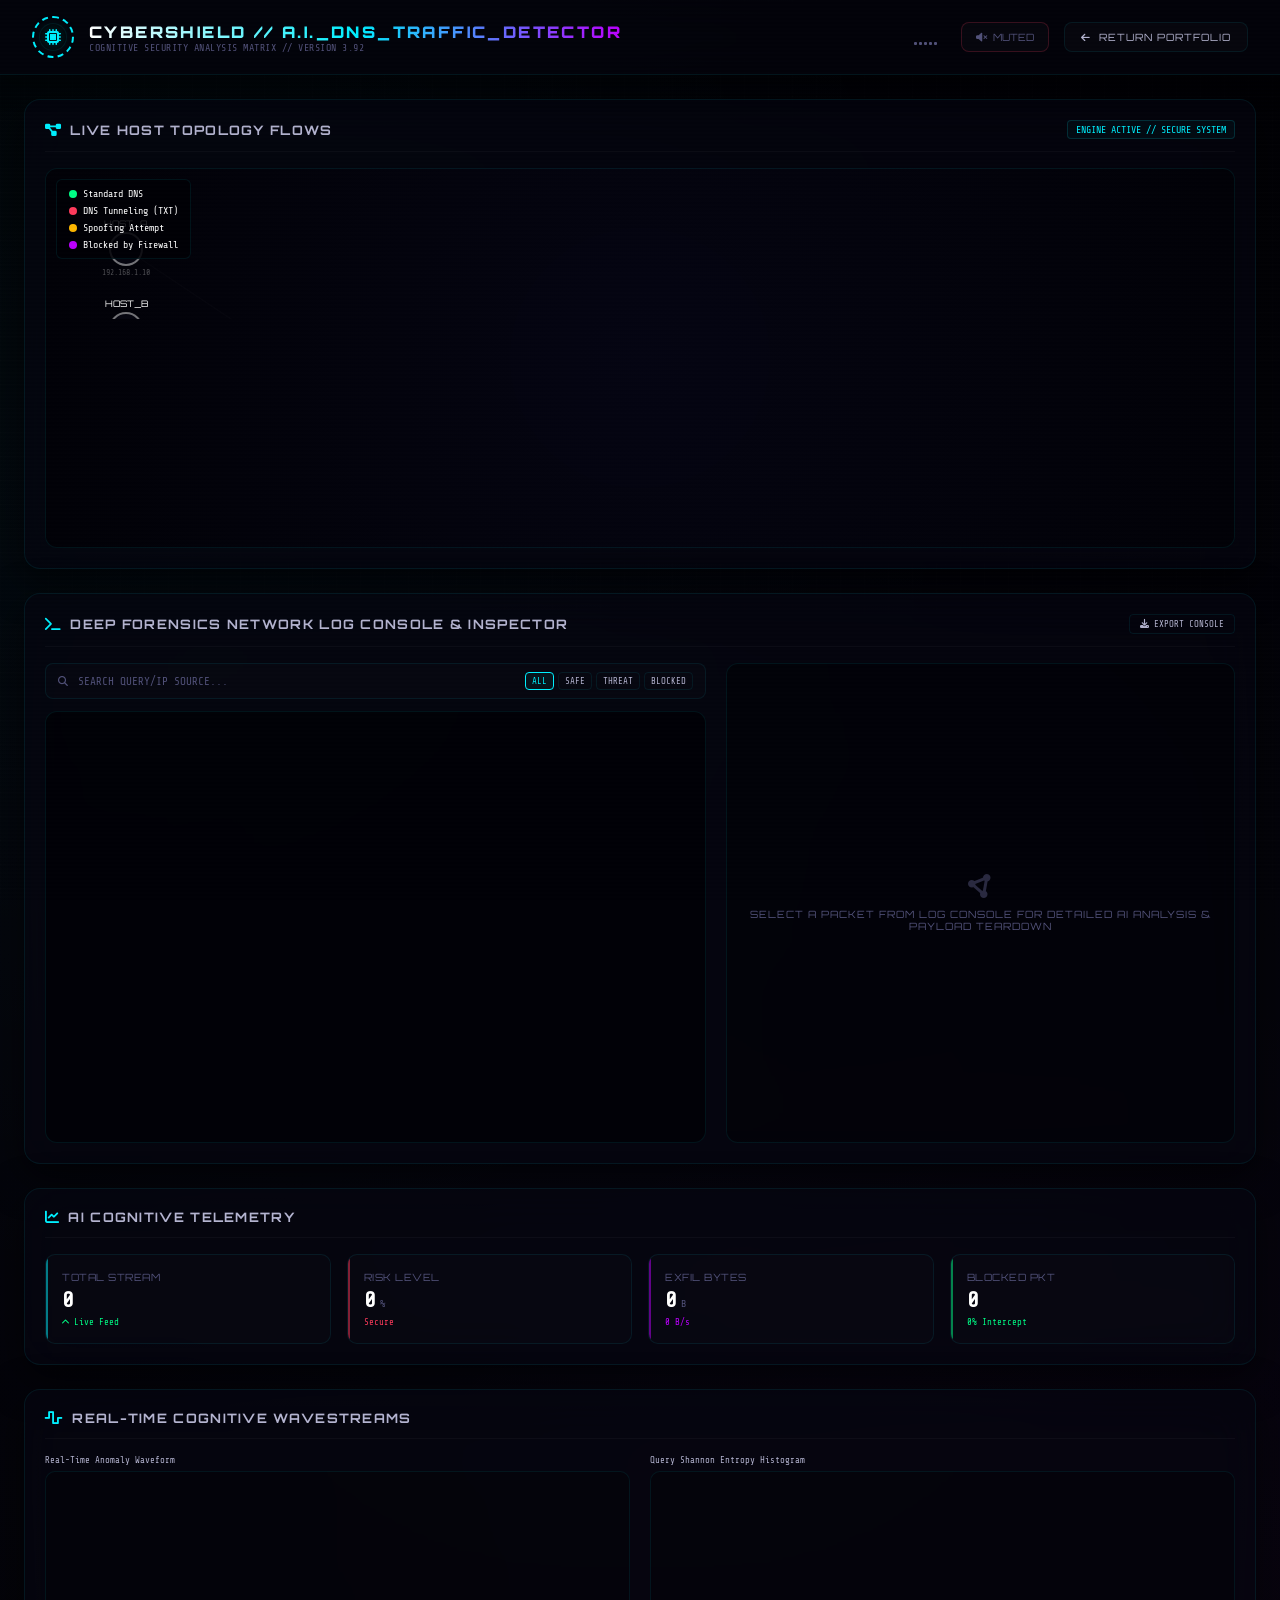
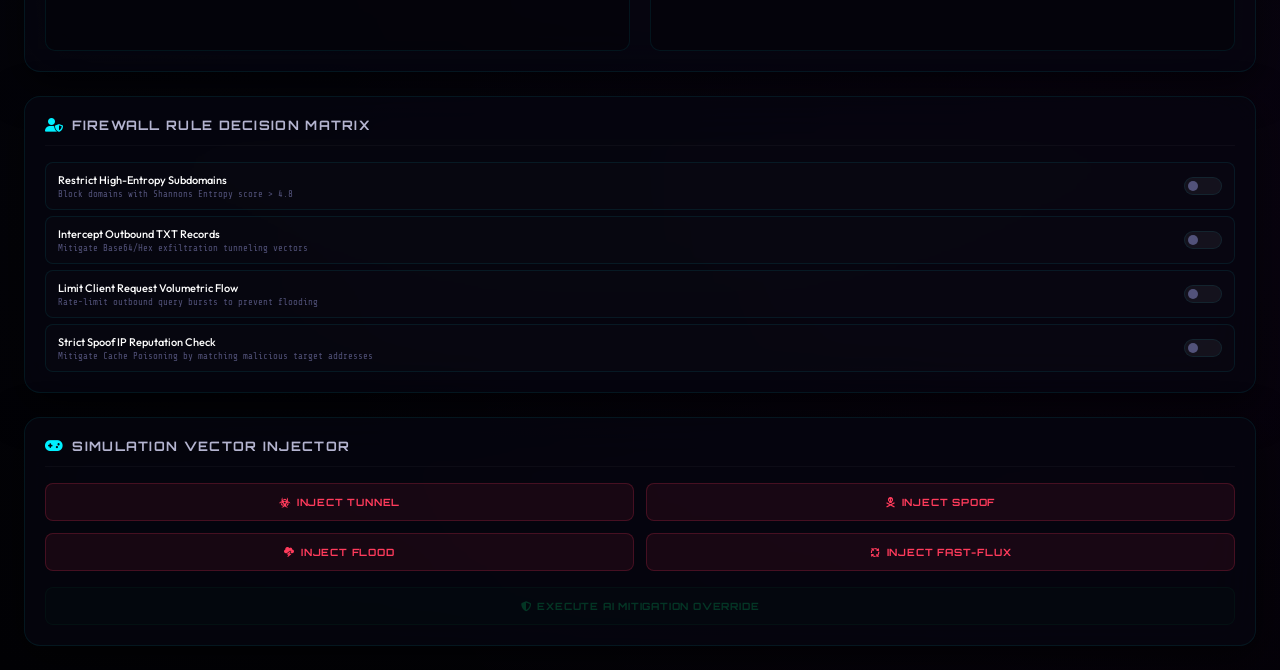
<file: trrr.html>
<!DOCTYPE html>
<html lang="en">
<head>
    <meta charset="UTF-8">
    <meta name="viewport" content="width=device-width, initial-scale=1.0">
    <title>AI DNS Traffic Anomaly Detector | Cybershield Console</title>
    
    <!-- Fonts & Icons -->
    <link rel="preconnect" href="https://fonts.googleapis.com">
    <link rel="preconnect" href="https://fonts.gstatic.com" crossorigin>
    <link href="https://fonts.googleapis.com/css2?family=Orbitron:wght@400;500;700;900&family=Outfit:wght@200;400;500;600;700&family=Share+Tech+Mono&display=swap" rel="stylesheet">
    <link rel="stylesheet" href="https://cdnjs.cloudflare.com/ajax/libs/font-awesome/6.4.0/css/all.min.css">
    
    <style>
        :root {
            --bg-void: #020206;
            --bg-panel: rgba(6, 6, 16, 0.7);
            --border-glass: rgba(0, 240, 255, 0.08);
            --border-glass-hover: rgba(0, 240, 255, 0.25);
            
            --accent-cyan: #00f0ff;
            --accent-cyan-dim: rgba(0, 240, 255, 0.15);
            --accent-purple: #bd00ff;
            --accent-purple-dim: rgba(189, 0, 255, 0.15);
            --accent-red: #ff3b5c;
            --accent-red-dim: rgba(255, 59, 92, 0.15);
            --accent-green: #00ff87;
            --accent-green-dim: rgba(0, 255, 135, 0.15);
            --accent-yellow: #ffb800;
            --accent-yellow-dim: rgba(255, 184, 0, 0.15);
            
            --text-primary: #ffffff;
            --text-secondary: #b4b4d0;
            --text-muted: #52527a;
            
            --glow-cyan: 0 0 15px rgba(0, 240, 255, 0.35);
            --glow-red: 0 0 20px rgba(255, 59, 92, 0.45);
            --glow-purple: 0 0 15px rgba(189, 0, 255, 0.35);
        }

        *, *::before, *::after {
            box-sizing: border-box;
            margin: 0;
            padding: 0;
        }

        body {
            background-color: var(--bg-void);
            color: var(--text-primary);
            font-family: 'Outfit', sans-serif;
            min-height: 100vh;
            overflow-x: hidden;
            background-image: 
                radial-gradient(circle at 10% 20%, rgba(0, 240, 255, 0.03) 0%, transparent 40%),
                radial-gradient(circle at 90% 80%, rgba(189, 0, 255, 0.03) 0%, transparent 40%),
                radial-gradient(circle at 50% 50%, rgba(6, 6, 16, 1) 0%, #020205 100%);
            position: relative;
        }

        /* Scanlines Overlay */
        .scanlines {
            position: fixed;
            top: 0;
            left: 0;
            width: 100vw;
            height: 100vh;
            background: linear-gradient(rgba(18, 16, 16, 0) 50%, rgba(0, 0, 0, 0.25) 50%);
            background-size: 100% 4px;
            z-index: 9999;
            pointer-events: none;
            opacity: 0.08;
        }

        /* Ambient Hex Grid Background (CSS Grid/Linear Gradient combo) */
        .hex-grid-overlay {
            position: fixed;
            top: 0;
            left: 0;
            width: 100%;
            height: 100%;
            background-size: 24px 24px;
            background-image: 
                linear-gradient(to right, rgba(255, 255, 255, 0.007) 1px, transparent 1px),
                linear-gradient(to bottom, rgba(255, 255, 255, 0.007) 1px, transparent 1px);
            pointer-events: none;
            z-index: 1;
        }

        header {
            border-bottom: 1px solid var(--border-glass);
            background: rgba(4, 4, 12, 0.75);
            padding: 1rem 2rem;
            display: flex;
            justify-content: space-between;
            align-items: center;
            backdrop-filter: blur(20px);
            -webkit-backdrop-filter: blur(20px);
            position: sticky;
            top: 0;
            z-index: 100;
            box-shadow: 0 4px 30px rgba(0, 0, 0, 0.4);
        }

        .brand-container {
            display: flex;
            align-items: center;
            gap: 15px;
        }

        .brand-logo-wrapper {
            position: relative;
            width: 42px;
            height: 42px;
            display: flex;
            align-items: center;
            justify-content: center;
        }

        .brand-logo-ring {
            position: absolute;
            width: 100%;
            height: 100%;
            border: 2px dashed var(--accent-cyan);
            border-radius: 50%;
            animation: spinRing 20s linear infinite;
        }

        .brand-logo-inner {
            width: 28px;
            height: 28px;
            background: var(--bg-void);
            border: 1px solid var(--border-glass);
            border-radius: 50%;
            display: flex;
            align-items: center;
            justify-content: center;
            color: var(--accent-cyan);
            text-shadow: var(--glow-cyan);
        }

        .brand {
            display: flex;
            flex-direction: column;
        }

        .brand-title {
            font-family: 'Orbitron', sans-serif;
            font-weight: 900;
            letter-spacing: 0.15em;
            font-size: 16px;
            background: linear-gradient(90deg, #ffffff 0%, var(--accent-cyan) 50%, var(--accent-purple) 100%);
            -webkit-background-clip: text;
            -webkit-text-fill-color: transparent;
            display: flex;
            align-items: center;
            gap: 8px;
        }

        .brand-subtitle {
            font-size: 10px;
            color: var(--text-muted);
            font-family: 'Share Tech Mono', monospace;
            letter-spacing: 0.05em;
        }

        .header-controls {
            display: flex;
            align-items: center;
            gap: 15px;
        }

        .audio-viz-container {
            display: flex;
            align-items: flex-end;
            gap: 2px;
            height: 16px;
            width: 32px;
        }

        .audio-bar {
            width: 3px;
            height: 3px;
            background: var(--text-muted);
            border-radius: 1px;
            transition: background 0.3s, height 0.15s ease-out;
        }

        .audio-bar.active {
            background: var(--accent-cyan);
            box-shadow: var(--glow-cyan);
        }

        .audio-toggle-btn {
            background: rgba(255, 255, 255, 0.02);
            border: 1px solid var(--border-glass);
            color: var(--text-secondary);
            font-family: 'Orbitron', sans-serif;
            font-size: 10px;
            padding: 8px 14px;
            border-radius: 8px;
            cursor: pointer;
            display: flex;
            align-items: center;
            gap: 6px;
            transition: all 0.3s;
        }

        .audio-toggle-btn:hover {
            color: var(--accent-cyan);
            border-color: var(--border-glass-hover);
            background: rgba(0, 240, 255, 0.03);
            box-shadow: 0 0 10px rgba(0, 240, 255, 0.1);
        }

        .audio-toggle-btn.muted {
            border-color: rgba(255, 59, 92, 0.2);
            color: var(--text-muted);
        }

        .audio-toggle-btn.muted:hover {
            color: var(--accent-red);
            border-color: rgba(255, 59, 92, 0.4);
            background: rgba(255, 59, 92, 0.03);
        }

        .back-btn {
            color: var(--text-secondary);
            text-decoration: none;
            font-family: 'Orbitron', sans-serif;
            font-size: 10px;
            letter-spacing: 0.1em;
            border: 1px solid var(--border-glass);
            padding: 8px 16px;
            border-radius: 8px;
            background: rgba(255, 255, 255, 0.02);
            transition: all 0.3s;
            display: flex;
            align-items: center;
            gap: 8px;
        }

        .back-btn:hover {
            color: var(--accent-cyan);
            border-color: var(--accent-cyan);
            box-shadow: 0 0 15px rgba(0, 240, 255, 0.25);
            background: rgba(0, 240, 255, 0.05);
            transform: translateY(-1px);
        }

        /* Layout Grid */
        main {
            max-width: 1700px;
            margin: 1.5rem auto;
            padding: 0 1.5rem;
            display: grid;
            grid-template-columns: 2fr 1fr;
            gap: 1.5rem;
            position: relative;
            z-index: 2;
        }

        @media (max-width: 1300px) {
            main {
                grid-template-columns: 1fr;
            }
        }

        /* Glass Panel Styling */
        .glass-card {
            background: var(--bg-panel);
            border: 1px solid var(--border-glass);
            border-radius: 16px;
            backdrop-filter: blur(25px);
            -webkit-backdrop-filter: blur(25px);
            box-shadow: 0 12px 40px rgba(0, 0, 0, 0.6);
            padding: 1.25rem;
            position: relative;
            overflow: hidden;
            display: flex;
            flex-direction: column;
            gap: 1rem;
            transition: border-color 0.3s, box-shadow 0.3s;
        }

        .glass-card:hover {
            border-color: var(--border-glass-hover);
        }

        .card-header {
            display: flex;
            justify-content: space-between;
            align-items: center;
            border-bottom: 1px solid rgba(255, 255, 255, 0.03);
            padding-bottom: 0.75rem;
        }

        .card-title {
            font-family: 'Orbitron', sans-serif;
            font-size: 13px;
            font-weight: 700;
            letter-spacing: 0.1em;
            color: var(--text-secondary);
            display: flex;
            align-items: center;
            gap: 8px;
        }

        .card-title i {
            color: var(--accent-cyan);
            font-size: 14px;
        }

        .card-header-badge {
            font-family: 'Share Tech Mono', monospace;
            font-size: 10px;
            padding: 3px 8px;
            border-radius: 4px;
            background: rgba(255, 255, 255, 0.02);
            border: 1px solid var(--border-glass);
            color: var(--text-muted);
        }

        .card-header-badge.active {
            color: var(--accent-cyan);
            border-color: var(--accent-cyan-dim);
            background: rgba(0, 240, 255, 0.03);
            animation: textPulse 2s infinite alternate;
        }

        /* Anomaly Core Metric & Telemetry Board */
        .telemetry-grid {
            display: grid;
            grid-template-columns: repeat(4, 1fr);
            gap: 1rem;
        }

        @media (max-width: 640px) {
            .telemetry-grid {
                grid-template-columns: repeat(2, 1fr);
            }
        }

        .telemetry-metric {
            background: rgba(255, 255, 255, 0.01);
            border: 1px solid var(--border-glass);
            border-radius: 10px;
            padding: 1rem;
            display: flex;
            flex-direction: column;
            gap: 6px;
            position: relative;
            overflow: hidden;
        }

        .telemetry-metric::before {
            content: '';
            position: absolute;
            top: 0;
            left: 0;
            width: 2px;
            height: 100%;
            background: var(--accent-cyan);
            opacity: 0.5;
        }

        .metric-red::before { background: var(--accent-red); }
        .metric-purple::before { background: var(--accent-purple); }
        .metric-green::before { background: var(--accent-green); }

        .metric-label {
            font-size: 10px;
            font-family: 'Orbitron', sans-serif;
            letter-spacing: 0.05em;
            color: var(--text-muted);
        }

        .metric-value {
            font-size: 22px;
            font-weight: 700;
            font-family: 'Share Tech Mono', monospace;
            color: var(--text-primary);
            line-height: 1;
            display: flex;
            align-items: baseline;
            gap: 4px;
        }

        .metric-unit {
            font-size: 10px;
            color: var(--text-muted);
            font-weight: 400;
        }

        .metric-footer {
            font-size: 9px;
            font-family: 'Share Tech Mono', monospace;
            color: var(--text-secondary);
            display: flex;
            align-items: center;
            gap: 4px;
        }

        .metric-footer i {
            font-size: 8px;
        }

        /* Large Canvas Topology */
        .topology-canvas-container {
            width: 100%;
            height: 380px;
            background: radial-gradient(circle at 50% 50%, rgba(6, 6, 20, 0.9) 0%, rgba(2, 2, 8, 0.95) 100%);
            border: 1px solid var(--border-glass);
            border-radius: 12px;
            position: relative;
            overflow: hidden;
        }

        .topology-legend {
            position: absolute;
            top: 10px;
            left: 10px;
            background: rgba(2, 2, 6, 0.85);
            border: 1px solid var(--border-glass);
            border-radius: 6px;
            padding: 8px 12px;
            display: flex;
            flex-direction: column;
            gap: 6px;
            font-size: 10px;
            font-family: 'Share Tech Mono', monospace;
            z-index: 10;
        }

        .legend-item {
            display: flex;
            align-items: center;
            gap: 6px;
        }

        .legend-color {
            width: 8px;
            height: 8px;
            border-radius: 50%;
        }

        /* Forensic Diagnostic Console */
        .forensics-deck {
            display: grid;
            grid-template-columns: 1.3fr 1fr;
            gap: 1.25rem;
            min-height: 480px;
        }

        @media (max-width: 900px) {
            .forensics-deck {
                grid-template-columns: 1fr;
            }
        }

        .console-column {
            display: flex;
            flex-direction: column;
            gap: 0.75rem;
            height: 100%;
        }

        .console-controls {
            display: flex;
            justify-content: space-between;
            align-items: center;
            gap: 10px;
            background: rgba(255, 255, 255, 0.01);
            border: 1px solid var(--border-glass);
            padding: 8px 12px;
            border-radius: 8px;
        }

        .console-search-input {
            background: transparent;
            border: none;
            outline: none;
            color: var(--text-primary);
            font-family: 'Share Tech Mono', monospace;
            font-size: 11px;
            flex-grow: 1;
        }

        .console-search-input::placeholder {
            color: var(--text-muted);
        }

        .console-filter-btn {
            background: transparent;
            border: 1px solid var(--border-glass);
            color: var(--text-secondary);
            font-family: 'Share Tech Mono', monospace;
            font-size: 9px;
            padding: 3px 6px;
            border-radius: 4px;
            cursor: pointer;
            transition: all 0.2s;
        }

        .console-filter-btn.active {
            color: var(--accent-cyan);
            border-color: var(--accent-cyan);
            background: rgba(0, 240, 255, 0.05);
        }

        .console-stream {
            background: rgba(1, 1, 4, 0.6);
            border: 1px solid var(--border-glass);
            border-radius: 12px;
            flex-grow: 1;
            height: 380px;
            overflow-y: auto;
            padding: 0.75rem;
            font-family: 'Share Tech Mono', monospace;
            font-size: 11px;
            line-height: 1.5;
            color: var(--text-secondary);
            display: flex;
            flex-direction: column;
            gap: 5px;
            scrollbar-width: thin;
            scrollbar-color: var(--accent-cyan-dim) transparent;
        }

        .log-row {
            display: grid;
            grid-template-columns: 60px 85px 1fr 65px;
            gap: 8px;
            align-items: center;
            padding: 4px 6px;
            border-radius: 4px;
            cursor: pointer;
            border: 1px solid transparent;
            transition: all 0.2s;
        }

        .log-row:hover {
            background: rgba(255, 255, 255, 0.02);
            border-color: rgba(255, 255, 255, 0.03);
        }

        .log-row.selected {
            background: rgba(0, 240, 255, 0.04);
            border-color: rgba(0, 240, 255, 0.15);
        }

        .log-time {
            color: var(--text-muted);
        }

        .log-ip {
            color: var(--accent-cyan);
        }

        .log-query {
            color: var(--text-primary);
            white-space: nowrap;
            overflow: hidden;
            text-overflow: ellipsis;
        }

        .log-status {
            font-size: 9px;
            font-weight: 700;
            text-align: center;
            padding: 1px 4px;
            border-radius: 3px;
        }

        .status-safe {
            background: rgba(0, 255, 135, 0.08);
            color: var(--accent-green);
            border: 1px solid rgba(0, 255, 135, 0.15);
        }

        .status-tunnel {
            background: rgba(255, 59, 92, 0.08);
            color: var(--accent-red);
            border: 1px solid rgba(255, 59, 92, 0.15);
        }

        .status-spoof {
            background: rgba(255, 184, 0, 0.08);
            color: var(--accent-yellow);
            border: 1px solid rgba(255, 184, 0, 0.15);
        }

        .status-blocked {
            background: rgba(189, 0, 255, 0.08);
            color: var(--accent-purple);
            border: 1px solid rgba(189, 0, 255, 0.15);
        }

        /* Forensic Inspector Panel */
        .inspector-panel {
            background: rgba(1, 1, 4, 0.4);
            border: 1px solid var(--border-glass);
            border-radius: 12px;
            padding: 1rem;
            display: flex;
            flex-direction: column;
            gap: 0.75rem;
            height: 100%;
            overflow-y: auto;
            max-height: 480px;
        }

        .inspector-placeholder {
            margin: auto;
            text-align: center;
            color: var(--text-muted);
            font-family: 'Orbitron', sans-serif;
            font-size: 10px;
            letter-spacing: 0.1em;
            display: flex;
            flex-direction: column;
            gap: 10px;
        }

        .inspector-placeholder i {
            font-size: 24px;
            color: var(--text-muted);
            opacity: 0.5;
        }

        .inspector-section-header {
            font-family: 'Orbitron', sans-serif;
            font-size: 9px;
            color: var(--text-muted);
            letter-spacing: 0.08em;
            border-bottom: 1px solid rgba(255, 255, 255, 0.03);
            padding-bottom: 4px;
            margin-top: 4px;
        }

        .inspector-detail-row {
            display: flex;
            justify-content: space-between;
            font-family: 'Share Tech Mono', monospace;
            font-size: 11px;
            padding: 2px 0;
        }

        .inspector-label {
            color: var(--text-secondary);
        }

        .inspector-value {
            color: var(--text-primary);
        }

        .inspector-value.highlight {
            color: var(--accent-cyan);
            text-shadow: var(--glow-cyan);
        }

        .inspector-value.red {
            color: var(--accent-red);
            text-shadow: var(--glow-red);
        }

        .inspector-payload-box {
            background: rgba(0, 0, 0, 0.5);
            border: 1px solid rgba(255, 255, 255, 0.03);
            border-radius: 6px;
            padding: 8px;
            font-family: 'Share Tech Mono', monospace;
            font-size: 10px;
            color: var(--accent-cyan);
            word-break: break-all;
            max-height: 80px;
            overflow-y: auto;
        }

        /* Dual-Visualizer Deck */
        .chart-deck-grid {
            display: grid;
            grid-template-columns: 1fr 1fr;
            gap: 1.25rem;
        }

        @media (max-width: 768px) {
            .chart-deck-grid {
                grid-template-columns: 1fr;
            }
        }

        .chart-panel-container {
            width: 100%;
            height: 180px;
            position: relative;
            background: rgba(0, 0, 0, 0.25);
            border: 1px solid var(--border-glass);
            border-radius: 10px;
            overflow: hidden;
        }

        .chart-panel-container canvas {
            display: block;
            width: 100% !important;
            height: 100% !important;
        }

        /* Simulation Controls Deck */
        .controls-subgrid {
            display: grid;
            grid-template-columns: repeat(2, 1fr);
            gap: 0.75rem;
        }

        .btn {
            font-family: 'Orbitron', sans-serif;
            font-size: 10px;
            font-weight: 700;
            letter-spacing: 0.08em;
            padding: 12px;
            border-radius: 8px;
            cursor: pointer;
            border: 1px solid transparent;
            transition: all 0.3s;
            display: flex;
            align-items: center;
            justify-content: center;
            gap: 6px;
        }

        .btn-threat {
            background: rgba(255, 59, 92, 0.08);
            color: var(--accent-red);
            border-color: rgba(255, 59, 92, 0.2);
        }

        .btn-threat:hover:not(:disabled) {
            background: var(--accent-red);
            color: var(--bg-void);
            box-shadow: var(--glow-red);
            transform: translateY(-1px);
        }

        .btn-mitigate {
            background: rgba(0, 255, 135, 0.08);
            color: var(--accent-green);
            border-color: rgba(0, 255, 135, 0.2);
        }

        .btn-mitigate:hover:not(:disabled) {
            background: var(--accent-green);
            color: var(--bg-void);
            box-shadow: 0 0 20px rgba(0, 255, 135, 0.4);
            transform: translateY(-1px);
        }

        .btn:disabled {
            opacity: 0.2;
            cursor: not-allowed;
            transform: none !important;
            box-shadow: none !important;
        }

        /* Firewall Policy Matrix */
        .firewall-list {
            display: flex;
            flex-direction: column;
            gap: 6px;
        }

        .firewall-item {
            display: flex;
            align-items: center;
            justify-content: space-between;
            padding: 10px 12px;
            background: rgba(255, 255, 255, 0.01);
            border: 1px solid var(--border-glass);
            border-radius: 8px;
            transition: all 0.3s;
        }

        .firewall-item:hover {
            border-color: rgba(0, 240, 255, 0.15);
            background: rgba(0, 240, 255, 0.01);
        }

        .firewall-meta {
            display: flex;
            flex-direction: column;
            gap: 2px;
        }

        .firewall-label {
            font-size: 11px;
            font-weight: 500;
            color: var(--text-primary);
        }

        .firewall-desc {
            font-size: 9px;
            color: var(--text-muted);
            font-family: 'Share Tech Mono', monospace;
        }

        /* Cyberpunk Toggle Switch */
        .toggle-switch {
            position: relative;
            width: 38px;
            height: 18px;
        }

        .toggle-switch input {
            opacity: 0;
            width: 0;
            height: 0;
        }

        .toggle-slider {
            position: absolute;
            cursor: pointer;
            top: 0;
            left: 0;
            right: 0;
            bottom: 0;
            background-color: rgba(255, 255, 255, 0.05);
            border: 1px solid var(--border-glass);
            transition: .3s;
            border-radius: 9px;
        }

        .toggle-slider:before {
            position: absolute;
            content: "";
            height: 10px;
            width: 10px;
            left: 3px;
            bottom: 3px;
            background-color: var(--text-muted);
            transition: .3s;
            border-radius: 50%;
        }

        input:checked + .toggle-slider {
            background-color: rgba(0, 240, 255, 0.08);
            border-color: var(--accent-cyan);
            box-shadow: 0 0 10px rgba(0, 240, 255, 0.1);
        }

        input:checked + .toggle-slider:before {
            transform: translateX(20px);
            background-color: var(--accent-cyan);
            box-shadow: var(--glow-cyan);
        }

        /* Vulnerability Vector Log Panel (HUD alerts) */
        .alert-toast-container {
            position: fixed;
            bottom: 24px;
            right: 24px;
            z-index: 10000;
            display: flex;
            flex-direction: column;
            gap: 10px;
            max-width: 380px;
        }

        .alert-toast {
            background: rgba(2, 2, 8, 0.95);
            border: 1px solid var(--accent-red);
            box-shadow: var(--glow-red);
            border-radius: 8px;
            padding: 12px;
            display: flex;
            align-items: center;
            gap: 12px;
            animation: slideInUp 0.3s ease-out;
            position: relative;
            overflow: hidden;
        }

        .alert-toast::after {
            content: '';
            position: absolute;
            left: 0;
            top: 0;
            width: 3px;
            height: 100%;
            background: var(--accent-red);
        }

        .toast-icon {
            font-size: 20px;
            color: var(--accent-red);
            animation: blinker 1s linear infinite;
        }

        .toast-content {
            display: flex;
            flex-direction: column;
            gap: 2px;
        }

        .toast-title {
            font-family: 'Orbitron', sans-serif;
            font-size: 11px;
            font-weight: 700;
            color: #ffffff;
            letter-spacing: 0.05em;
        }

        .toast-desc {
            font-size: 9px;
            font-family: 'Share Tech Mono', monospace;
            color: var(--text-secondary);
        }

        /* Screen-wide breach vignettes */
        .alarm-hud {
            position: fixed;
            top: 0;
            left: 0;
            width: 100vw;
            height: 100vh;
            box-shadow: inset 0 0 100px rgba(255, 59, 92, 0);
            z-index: 9998;
            pointer-events: none;
            transition: box-shadow 0.6s ease-in-out;
        }

        .alarm-hud.triggered {
            box-shadow: inset 0 0 80px rgba(255, 59, 92, 0.4);
            animation: redVignettePulse 2s infinite ease-in-out;
        }

        /* Keyframes */
        @keyframes spinRing {
            0% { transform: rotate(0deg); }
            100% { transform: rotate(360deg); }
        }

        @keyframes textPulse {
            0% { opacity: 0.6; }
            100% { opacity: 1; }
        }

        @keyframes slideInUp {
            0% { transform: translateY(20px); opacity: 0; }
            100% { transform: translateY(0); opacity: 1; }
        }

        @keyframes blinker {
            50% { opacity: 0.2; }
        }

        @keyframes redVignettePulse {
            0%, 100% { box-shadow: inset 0 0 80px rgba(255, 59, 92, 0.3); }
            50% { box-shadow: inset 0 0 120px rgba(255, 59, 92, 0.65); }
        }

        /* Utility classes */
        .text-green { color: var(--accent-green); }
        .text-red { color: var(--accent-red); }
        .text-yellow { color: var(--accent-yellow); }
        .text-purple { color: var(--accent-purple); }
    </style>
</head>
<body>
    <div class="scanlines"></div>
    <div class="hex-grid-overlay"></div>
    
    <!-- Intrusive breach alarm flashing HUD -->
    <div class="alarm-hud" id="alarm-overlay"></div>

    <header>
        <div class="brand-container">
            <div class="brand-logo-wrapper">
                <div class="brand-logo-ring"></div>
                <div class="brand-logo-inner">
                    <i class="fa-solid fa-microchip"></i>
                </div>
            </div>
            <div class="brand">
                <div class="brand-title">CYBERSHIELD // A.I._DNS_TRAFFIC_DETECTOR</div>
                <div class="brand-subtitle">COGNITIVE SECURITY ANALYSIS MATRIX // VERSION 3.92</div>
            </div>
        </div>

        <div class="header-controls">
            <!-- Web Audio Visualizer Dynamic Bars -->
            <div class="audio-viz-container" id="audio-viz">
                <div class="audio-bar"></div>
                <div class="audio-bar"></div>
                <div class="audio-bar"></div>
                <div class="audio-bar"></div>
                <div class="audio-bar"></div>
            </div>
            
            <button class="audio-toggle-btn muted" id="audio-btn" onclick="toggleAudioEngine()">
                <i class="fa-solid fa-volume-xmark" id="audio-btn-icon"></i>
                <span id="audio-btn-text">MUTED</span>
            </button>
            <a href="index.html" class="back-btn"><i class="fa-solid fa-arrow-left"></i> RETURN PORTFOLIO</a>
        </div>
    </header>

    <main>
        <!-- Column 1: Live Interactive Canvas Topology & Forensic Console -->
        <div style="display: flex; flex-direction: column; gap: 1.5rem; height: 100%;">
            <!-- Visual Network Topology Canvas -->
            <section class="glass-card">
                <div class="card-header">
                    <div class="card-title">
                        <i class="fa-solid fa-diagram-project"></i>
                        <span>LIVE HOST TOPOLOGY FLOWS</span>
                    </div>
                    <div class="card-header-badge active" id="canvas-status">ENGINE ACTIVE // SECURE SYSTEM</div>
                </div>

                <div class="topology-canvas-container">
                    <div class="topology-legend">
                        <div class="legend-item">
                            <span class="legend-color" style="background: var(--accent-green);"></span>
                            <span>Standard DNS</span>
                        </div>
                        <div class="legend-item">
                            <span class="legend-color" style="background: var(--accent-red);"></span>
                            <span>DNS Tunneling (TXT)</span>
                        </div>
                        <div class="legend-item">
                            <span class="legend-color" style="background: var(--accent-yellow);"></span>
                            <span>Spoofing Attempt</span>
                        </div>
                        <div class="legend-item">
                            <span class="legend-color" style="background: var(--accent-purple);"></span>
                            <span>Blocked by Firewall</span>
                        </div>
                    </div>
                    <canvas id="topo-canvas"></canvas>
                </div>
            </section>

            <!-- Diagnostic Forensics Console & Inspector Dual Panel -->
            <section class="glass-card">
                <div class="card-header">
                    <div class="card-title">
                        <i class="fa-solid fa-terminal"></i>
                        <span>DEEP FORENSICS NETWORK LOG CONSOLE & INSPECTOR</span>
                    </div>
                    <button class="console-filter-btn" onclick="exportData()" style="padding: 4px 10px;">
                        <i class="fa-solid fa-download"></i> EXPORT CONSOLE
                    </button>
                </div>

                <div class="forensics-deck">
                    <!-- Left: Scrolling log panel -->
                    <div class="console-column">
                        <div class="console-controls">
                            <i class="fa-solid fa-magnifying-glass" style="color: var(--text-muted); font-size: 10px;"></i>
                            <input type="text" class="console-search-input" id="search-input" placeholder="SEARCH QUERY/IP SOURCE..." oninput="filterLogs()">
                            
                            <div style="display: flex; gap: 4px;">
                                <button class="console-filter-btn active" id="f-all" onclick="setFilter('all')">ALL</button>
                                <button class="console-filter-btn" id="f-safe" onclick="setFilter('safe')">SAFE</button>
                                <button class="console-filter-btn" id="f-threat" onclick="setFilter('threat')">THREAT</button>
                                <button class="console-filter-btn" id="f-blocked" onclick="setFilter('blocked')">BLOCKED</button>
                            </div>
                        </div>

                        <div class="console-stream" id="log-console">
                            <!-- Populated in JS -->
                        </div>
                    </div>

                    <!-- Right: Decrypted Inspector Details -->
                    <div class="inspector-panel" id="inspector-container">
                        <div class="inspector-placeholder" id="inspector-empty-state">
                            <i class="fa-solid fa-circle-nodes"></i>
                            <span>SELECT A PACKET FROM LOG CONSOLE FOR DETAILED AI ANALYSIS & PAYLOAD TEARDOWN</span>
                        </div>

                        <div id="inspector-content" style="display: none;">
                            <div style="font-weight: 700; font-size: 12px; color: var(--accent-cyan); display: flex; justify-content: space-between; align-items: center;">
                                <span>PACKET METADATA DETECTOR</span>
                                <span class="log-status" id="ins-status">SAFE</span>
                            </div>

                            <div class="inspector-section-header">IP PROTOCOL ROUTING</div>
                            <div class="inspector-detail-row">
                                <span class="inspector-label">Client IP (Source):</span>
                                <span class="inspector-value" id="ins-ip">192.168.1.1</span>
                            </div>
                            <div class="inspector-detail-row">
                                <span class="inspector-label">Local DNS Resolver:</span>
                                <span class="inspector-value">192.168.1.254</span>
                            </div>
                            <div class="inspector-detail-row">
                                <span class="inspector-label">Target Resolver:</span>
                                <span class="inspector-value" id="ins-target">8.8.8.8</span>
                            </div>

                            <div class="inspector-section-header">DNS APPLICATION TRANSACTION</div>
                            <div class="inspector-detail-row">
                                <span class="inspector-label">Query Domain:</span>
                                <span class="inspector-value highlight" id="ins-query" style="word-break: break-all; text-align: right; max-width: 70%;">domain.com</span>
                            </div>
                            <div class="inspector-detail-row">
                                <span class="inspector-label">Record Type:</span>
                                <span class="inspector-value highlight" id="ins-type">A</span>
                            </div>
                            <div class="inspector-detail-row">
                                <span class="inspector-label">IP Response Address:</span>
                                <span class="inspector-value" id="ins-res">142.250.190.46</span>
                            </div>

                            <div class="inspector-section-header">COGNITIVE AI ANALYSIS MATRIX</div>
                            <div class="inspector-detail-row">
                                <span class="inspector-label">Shannon String Entropy:</span>
                                <span class="inspector-value highlight" id="ins-entropy">2.41</span>
                            </div>
                            <div class="inspector-detail-row">
                                <span class="inspector-label">AI Anomaly Confidence:</span>
                                <span class="inspector-value" id="ins-confidence">0.05%</span>
                            </div>
                            <div class="inspector-detail-row">
                                <span class="inspector-label">Forensic Classification:</span>
                                <span class="inspector-value" id="ins-class">Standard Resource Query</span>
                            </div>

                            <div class="inspector-section-header">PAYLOAD FORENSICS DECODER</div>
                            <div class="inspector-payload-box" id="ins-payload">N/A - Non-Exfiltration string pattern</div>
                        </div>
                    </div>
                </div>
            </section>
        </div>

        <!-- Column 2: Advanced Telemetry Gauges, Simulators & Firewall Toggles -->
        <div style="display: flex; flex-direction: column; gap: 1.5rem;">
            <!-- AI Metrics Core Gauges -->
            <section class="glass-card">
                <div class="card-header">
                    <div class="card-title">
                        <i class="fa-solid fa-chart-line"></i>
                        <span>AI COGNITIVE TELEMETRY</span>
                    </div>
                </div>

                <div class="telemetry-grid">
                    <div class="telemetry-metric">
                        <span class="metric-label">TOTAL STREAM</span>
                        <span class="metric-value" id="t-queries">0</span>
                        <span class="metric-footer text-green"><i class="fa-solid fa-chevron-up"></i> Live Feed</span>
                    </div>
                    <div class="telemetry-metric metric-red">
                        <span class="metric-label">RISK LEVEL</span>
                        <span class="metric-value" id="t-risk">0<span class="metric-unit">%</span></span>
                        <span class="metric-footer text-red" id="t-risk-lbl">Secure</span>
                    </div>
                    <div class="telemetry-metric metric-purple">
                        <span class="metric-label">EXFIL BYTES</span>
                        <span class="metric-value" id="t-exfil">0<span class="metric-unit">B</span></span>
                        <span class="metric-footer text-purple" id="t-leak-rate">0 B/s</span>
                    </div>
                    <div class="telemetry-metric metric-green">
                        <span class="metric-label">BLOCKED PKT</span>
                        <span class="metric-value" id="t-blocked">0</span>
                        <span class="metric-footer text-green" id="t-mitigated-pct">0% Intercept</span>
                    </div>
                </div>
            </section>

            <!-- Dual Chart Deck -->
            <section class="glass-card">
                <div class="card-header">
                    <div class="card-title">
                        <i class="fa-solid fa-wave-square"></i>
                        <span>REAL-TIME COGNITIVE WAVESTREAMS</span>
                    </div>
                </div>

                <div class="chart-deck-grid">
                    <div style="display: flex; flex-direction: column; gap: 6px;">
                        <span class="firewall-desc" style="color: var(--text-secondary);">Real-Time Anomaly Waveform</span>
                        <div class="chart-panel-container">
                            <canvas id="anomaly-chart"></canvas>
                        </div>
                    </div>
                    <div style="display: flex; flex-direction: column; gap: 6px;">
                        <span class="firewall-desc" style="color: var(--text-secondary);">Query Shannon Entropy Histogram</span>
                        <div class="chart-panel-container">
                            <canvas id="entropy-chart"></canvas>
                        </div>
                    </div>
                </div>
            </section>

            <!-- Interactive Firewall Policy Editor -->
            <section class="glass-card">
                <div class="card-header">
                    <div class="card-title">
                        <i class="fa-solid fa-user-shield"></i>
                        <span>FIREWALL RULE DECISION MATRIX</span>
                    </div>
                </div>

                <div class="firewall-list">
                    <div class="firewall-item">
                        <div class="firewall-meta">
                            <span class="firewall-label">Restrict High-Entropy Subdomains</span>
                            <span class="firewall-desc">Block domains with Shannons Entropy score &gt; 4.8</span>
                        </div>
                        <label class="toggle-switch">
                            <input type="checkbox" id="rule-entropy" onchange="toggleFirewallRule('entropy')">
                            <span class="toggle-slider"></span>
                        </label>
                    </div>

                    <div class="firewall-item">
                        <div class="firewall-meta">
                            <span class="firewall-label">Intercept Outbound TXT Records</span>
                            <span class="firewall-desc">Mitigate Base64/Hex exfiltration tunneling vectors</span>
                        </div>
                        <label class="toggle-switch">
                            <input type="checkbox" id="rule-txt" onchange="toggleFirewallRule('txt')">
                            <span class="toggle-slider"></span>
                        </label>
                    </div>

                    <div class="firewall-item">
                        <div class="firewall-meta">
                            <span class="firewall-label">Limit Client Request Volumetric Flow</span>
                            <span class="firewall-desc">Rate-limit outbound query bursts to prevent flooding</span>
                        </div>
                        <label class="toggle-switch">
                            <input type="checkbox" id="rule-rate" onchange="toggleFirewallRule('rate')">
                            <span class="toggle-slider"></span>
                        </label>
                    </div>

                    <div class="firewall-item">
                        <div class="firewall-meta">
                            <span class="firewall-label">Strict Spoof IP Reputation Check</span>
                            <span class="firewall-desc">Mitigate Cache Poisoning by matching malicious target addresses</span>
                        </div>
                        <label class="toggle-switch">
                            <input type="checkbox" id="rule-spoof" onchange="toggleFirewallRule('spoof')">
                            <span class="toggle-slider"></span>
                        </label>
                    </div>
                </div>
            </section>

            <!-- Advanced Simulators Command Deck -->
            <section class="glass-card">
                <div class="card-header">
                    <div class="card-title">
                        <i class="fa-solid fa-gamepad"></i>
                        <span>SIMULATION VECTOR INJECTOR</span>
                    </div>
                </div>

                <div class="controls-subgrid">
                    <button class="btn btn-threat" id="btn-inj-tunnel" onclick="triggerBreach('tunnel')">
                        <i class="fa-solid fa-biohazard"></i> INJECT TUNNEL
                    </button>
                    <button class="btn btn-threat" id="btn-inj-spoof" onclick="triggerBreach('spoof')">
                        <i class="fa-solid fa-skull-crossbones"></i> INJECT SPOOF
                    </button>
                    <button class="btn btn-threat" id="btn-inj-flood" onclick="triggerBreach('flood')">
                        <i class="fa-solid fa-cloud-bolt"></i> INJECT FLOOD
                    </button>
                    <button class="btn btn-threat" id="btn-inj-fastflux" onclick="triggerBreach('fastflux')">
                        <i class="fa-solid fa-arrows-spin"></i> INJECT FAST-FLUX
                    </button>
                </div>

                <div style="display: flex; gap: 10px;">
                    <button class="btn btn-mitigate" style="flex-grow: 1;" id="btn-mitigate" onclick="applySystemMitigation()" disabled>
                        <i class="fa-solid fa-shield-halved"></i> EXECUTE AI MITIGATION OVERRIDE
                    </button>
                </div>
            </section>
        </div>
    </main>

    <!-- Vulnerability Toast Zone -->
    <div class="alert-toast-container" id="toast-zone"></div>

    <script>
        // --- System State & Configuration ---
        let currentFilter = 'all';
        let searchQuery = '';
        let isAudioEngineActive = false;
        
        let totalQueriesCount = 0;
        let riskScoreVal = 0;
        let exfilBytesCount = 0;
        let blockedCount = 0;

        let activeAttackMode = null; // 'tunnel', 'spoof', 'flood', 'fastflux'
        let systemCoolingDown = false;
        let queryLogsList = [];
        let networkClients = [];
        let packetTransitList = [];

        // Rules state
        let rulesActive = {
            entropy: false,
            txt: false,
            rate: false,
            spoof: false
        };

        // Telemetry history arrays
        let anomalyStreamHistory = Array(45).fill(0.04);
        let entropyGraphHistory = Array(20).fill(0.5);

        // Core visual elements
        const logConsole = document.getElementById('log-console');
        const searchInput = document.getElementById('search-input');
        const inspectorEmpty = document.getElementById('inspector-empty-state');
        const inspectorContent = document.getElementById('inspector-content');
        const canvasStatus = document.getElementById('canvas-status');
        const alarmOverlay = document.getElementById('alarm-overlay');

        // Telemetry DOM elements
        const domQueries = document.getElementById('t-queries');
        const domRisk = document.getElementById('t-risk');
        const domRiskLbl = document.getElementById('t-risk-lbl');
        const domExfil = document.getElementById('t-exfil');
        const domLeak = document.getElementById('t-leak-rate');
        const domBlocked = document.getElementById('t-blocked');
        const domIntercept = document.getElementById('t-mitigated-pct');

        // Button DOM elements
        const btnMitigate = document.getElementById('btn-mitigate');
        const btnInjTunnel = document.getElementById('btn-inj-tunnel');
        const btnInjSpoof = document.getElementById('btn-inj-spoof');
        const btnInjFlood = document.getElementById('btn-inj-flood');
        const btnInjFastFlux = document.getElementById('btn-inj-fastflux');

        // --- Web Audio Sound Design Synthesizer ---
        let audioContext = null;

        function initializeAudioContext() {
            if (!audioContext) {
                audioContext = new (window.AudioContext || window.webkitAudioContext)();
            }
        }

        function toggleAudioEngine() {
            initializeAudioContext();
            isAudioEngineActive = !isAudioEngineActive;

            const btn = document.getElementById('audio-btn');
            const icon = document.getElementById('audio-btn-icon');
            const text = document.getElementById('audio-btn-text');

            if (isAudioEngineActive) {
                btn.classList.remove('muted');
                icon.className = 'fa-solid fa-volume-high';
                text.textContent = 'ACTIVE';
                playSystemSynth(523.25, 0.08, 'sine', 0.1); // Confirm C5 ping
                
                // Active status audio visualizer animation loop
                animateAudioBars();
            } else {
                btn.classList.add('muted');
                icon.className = 'fa-solid fa-volume-xmark';
                text.textContent = 'MUTED';
            }
        }

        // Web Audio Synthesizer sound generator
        function playSystemSynth(frequency, duration, type = 'sine', volume = 0.1, ramp = true) {
            if (!isAudioEngineActive || !audioContext) return;
            try {
                if (audioContext.state === 'suspended') {
                    audioContext.resume();
                }

                const osc = audioContext.createOscillator();
                const gainNode = audioContext.createGain();

                osc.connect(gainNode);
                gainNode.connect(audioContext.destination);

                osc.type = type;
                osc.frequency.setValueAtTime(frequency, audioContext.currentTime);

                gainNode.gain.setValueAtTime(volume, audioContext.currentTime);
                if (ramp) {
                    gainNode.gain.exponentialRampToValueAtTime(0.0001, audioContext.currentTime + duration);
                } else {
                    gainNode.gain.setValueAtTime(0.0001, audioContext.currentTime + duration);
                }

                osc.start();
                osc.stop(audioContext.currentTime + duration);
            } catch (e) {
                console.log(e);
            }
        }

        function playSirensLoop() {
            if (!isAudioEngineActive || !activeAttackMode || !audioContext) return;
            // Pulse warning pitch twice a second while threat exists
            playSystemSynth(880, 0.12, 'sawtooth', 0.03);
            setTimeout(() => {
                if (activeAttackMode) playSystemSynth(660, 0.12, 'sawtooth', 0.03);
            }, 250);
        }

        // Visual header audio visualizer bars simulation
        function animateAudioBars() {
            const bars = document.querySelectorAll('.audio-bar');
            bars.forEach((bar, idx) => {
                if (isAudioEngineActive) {
                    bar.classList.add('active');
                    const heightVal = Math.floor(Math.random() * 14) + 3;
                    bar.style.height = `${heightVal}px`;
                } else {
                    bar.classList.remove('active');
                    bar.style.height = '3px';
                }
            });
            if (isAudioEngineActive) {
                setTimeout(animateAudioBars, 120);
            }
        }

        // --- Simulated Database Vectors & Domains ---
        const cleanDomains = [
            "google.com", "github.com", "microsoft.com", "stackover.co", 
            "wikipedia.org", "cyber-shield.gov", "cloudflare.net", "kernel.org", 
            "npmjs.org", "webgl-dev.io", "openai.com", "deepmind.ai"
        ];

        const cleanIps = [
            "192.168.1.10", "192.168.1.45", "10.0.0.12", "172.16.8.5", "192.168.1.80"
        ];

        const recordTypes = ["A", "AAAA", "MX", "CNAME", "TXT"];

        // Helper: Calculate Shannon entropy of string
        function calculateEntropy(str) {
            if (!str) return 0;
            const len = str.length;
            const freqs = {};
            for (let i = 0; i < len; i++) {
                freqs[str[i]] = (freqs[str[i]] || 0) + 1;
            }
            let entropy = 0;
            for (const key in freqs) {
                const ratio = freqs[key] / len;
                entropy -= ratio * Math.log2(ratio);
            }
            return parseFloat(entropy.toFixed(3));
        }

        // Generate base query data structure
        function createQueryRecord(customType = null) {
            const time = new Date().toLocaleTimeString().split(" ")[0];
            const srcIp = cleanIps[Math.floor(Math.random() * cleanIps.length)];
            let domain = "";
            let type = recordTypes[Math.floor(Math.random() * recordTypes.length)];
            let ipResponse = `${Math.floor(Math.random()*220)+10}.${Math.floor(Math.random()*254)}.${Math.floor(Math.random()*254)}.${Math.floor(Math.random()*254)}`;
            let classType = "safe";
            let classificationText = "Standard DNS Resource Query";
            let rawPayload = "N/A - Non-Exfiltration string pattern";

            if (customType === 'tunnel') {
                classType = 'tunnel';
                type = 'TXT';
                classificationText = "Base64 DNS Exfiltration Tunnel Identified";
                // High entropy base64 subdomains
                const payPrefixes = [
                    "Y2FyZF9udW1iZXJfaW5mby01NTIx", "dXNlcl9kYXRhX2V4Zndl", 
                    "cGFzc3dvcmRzcGFja2V0aW5mbw", "c2VjcmV0X2tleXNfZXhjaGFuZ2Vz",
                    "c3lzdGVtX3NoYWRvd19iYWNrdXA"
                ];
                const targetPay = payPrefixes[Math.floor(Math.random()*payPrefixes.length)] + Math.random().toString(36).substring(2, 6);
                domain = `${targetPay}.c2-domain-exfil.ru`;
                rawPayload = `Encrypted Exfil Payload: [Decoded JSON target bytes = ${atob(targetPay.substring(0,24)) || 'UNKNOWN'}]`;
                ipResponse = "185.112.146.88";
            } else if (customType === 'spoof') {
                classType = 'spoof';
                classificationText = "DNS Spoof Attack - Cache Poisoning Detected";
                const commonDomains = ["bank-portal.online", "login.secure-auth.net", "corporate-resolver.internal"];
                domain = commonDomains[Math.floor(Math.random()*commonDomains.length)];
                ipResponse = "99.112.5.42"; // Static threat target IP
            } else if (customType === 'flood') {
                classType = 'flood';
                type = 'A';
                classificationText = "High-Entropy Subdomain Volumetric Flood";
                // Generate absolute gibberish subdomains
                const rands = Array(15).fill(0).map(() => String.fromCharCode(Math.floor(Math.random()*26)+97)).join('');
                domain = `${rands}.volumetric-attack.cn`;
            } else if (customType === 'fastflux') {
                classType = 'fastflux';
                classificationText = "Fast-Flux Host Mapping Rotation Tracker";
                domain = "flux-botnet-relay.net";
                // Rotates target IP every single request
                ipResponse = `103.55.22.${Math.floor(Math.random()*253)+2}`;
            } else {
                // Safe query standard
                const baseDomain = cleanDomains[Math.floor(Math.random() * cleanDomains.length)];
                domain = `ns-${Math.floor(Math.random()*120)}.${baseDomain}`;
            }

            const queryEntropy = calculateEntropy(domain);
            
            // Check real-time firewall intercept
            let isIntercepted = false;
            let ruleTriggeredText = "";

            if (rulesActive.entropy && queryEntropy > 4.8) {
                isIntercepted = true;
                ruleTriggeredText = "Entropy Threshold Rule";
            } else if (rulesActive.txt && type === 'TXT' && classType === 'tunnel') {
                isIntercepted = true;
                ruleTriggeredText = "Outbound TXT Filter Policy";
            } else if (rulesActive.rate && activeAttackMode === 'flood' && classType === 'flood') {
                isIntercepted = true;
                ruleTriggeredText = "Client Volumetric Burst Rate-Limit";
            } else if (rulesActive.spoof && classType === 'spoof' && ipResponse === '99.112.5.42') {
                isIntercepted = true;
                ruleTriggeredText = "Reputation Cache Target Check";
            }

            if (isIntercepted) {
                classType = 'blocked';
                classificationText = `Mitigated Intercept // Activated Rule: ${ruleTriggeredText}`;
                ipResponse = "0.0.0.0 (RESOLVED DROPPED)";
            }

            return {
                id: Math.random().toString(36).substring(2, 9),
                time,
                srcIp,
                domain,
                type,
                ipResponse,
                classType,
                entropy: queryEntropy,
                classificationText,
                payload: rawPayload,
                isIntercepted
            };
        }

        // --- Log Console Ingestion Engine ---
        function pushConsoleLog(record) {
            queryLogsList.unshift(record);
            if (queryLogsList.length > 250) {
                queryLogsList.pop();
            }

            totalQueriesCount++;
            domQueries.textContent = totalQueriesCount.toLocaleString();

            if (record.classType === 'blocked') {
                blockedCount++;
                domBlocked.textContent = blockedCount;
                playSystemSynth(220, 0.08, 'sawtooth', 0.05); // low synth zap
            } else if (record.classType === 'tunnel') {
                exfilBytesCount += Math.floor(Math.random() * 45) + 12;
                domExfil.innerHTML = `${exfilBytesCount} <span class="metric-unit">B</span>`;
            }

            // Update firewall blocked percentage
            if (totalQueriesCount > 0) {
                const interceptPct = Math.round((blockedCount / totalQueriesCount) * 100);
                domIntercept.textContent = `${interceptPct}% Intercept`;
            }

            // Render log rows
            renderLogsUI();

            // Trigger packet node visualization
            createPacketVisualPulse(record);
        }

        function renderLogsUI() {
            logConsole.innerHTML = '';
            
            const filtered = queryLogsList.filter(log => {
                // Text search match
                const matchSearch = log.domain.toLowerCase().includes(searchQuery.toLowerCase()) || 
                                    log.srcIp.includes(searchQuery);
                if (!matchSearch) return false;

                // Category tab matches
                if (currentFilter === 'all') return true;
                if (currentFilter === 'safe') return log.classType === 'safe';
                if (currentFilter === 'threat') return (log.classType === 'tunnel' || log.classType === 'spoof' || log.classType === 'flood' || log.classType === 'fastflux');
                if (currentFilter === 'blocked') return log.classType === 'blocked';
                return true;
            });

            filtered.forEach(log => {
                const row = document.createElement('div');
                row.className = `log-row`;
                row.id = `row-${log.id}`;
                row.onclick = () => selectQueryPacket(log);

                let statusBadge = `<span class="log-status status-safe">SAFE</span>`;
                if (log.classType === 'tunnel') statusBadge = `<span class="log-status status-tunnel">TUNNEL</span>`;
                else if (log.classType === 'spoof') statusBadge = `<span class="log-status status-spoof">SPOOF</span>`;
                else if (log.classType === 'flood') statusBadge = `<span class="log-status status-tunnel">FLOOD</span>`;
                else if (log.classType === 'fastflux') statusBadge = `<span class="log-status status-spoof">FLUX</span>`;
                else if (log.classType === 'blocked') statusBadge = `<span class="log-status status-blocked">BLOCKED</span>`;

                row.innerHTML = `
                    <span class="log-time">[${log.time}]</span>
                    <span class="log-ip">${log.srcIp}</span>
                    <span class="log-query">&gt; ${log.domain} (${log.type})</span>
                    ${statusBadge}
                `;

                logConsole.appendChild(row);
            });
        }

        function filterLogs() {
            searchQuery = searchInput.value;
            renderLogsUI();
        }

        function setFilter(filterType) {
            currentFilter = filterType;
            document.querySelectorAll('.console-filter-btn').forEach(btn => btn.classList.remove('active'));
            document.getElementById(`f-${filterType}`).classList.add('active');
            renderLogsUI();
            playSystemSynth(600, 0.05, 'triangle', 0.05);
        }

        // CSV Export functionality
        function exportData() {
            if (queryLogsList.length === 0) return;
            let csvContent = "data:text/csv;charset=utf-8,Time,ClientIP,QueryDomain,RecordType,ResponseIP,ClassType,Entropy\n";
            queryLogsList.forEach(log => {
                csvContent += `"${log.time}","${log.srcIp}","${log.domain}","${log.type}","${log.ipResponse}","${log.classType}",${log.entropy}\n`;
            });
            const encodedUri = encodeURI(csvContent);
            const link = document.createElement("a");
            link.setAttribute("href", encodedUri);
            link.setAttribute("download", `dns_detector_forensics_${Date.now()}.csv`);
            document.body.appendChild(link);
            link.click();
            document.body.removeChild(link);
            playSystemSynth(880, 0.1, 'sine', 0.08);
        }

        // Inspector deep details
        function selectQueryPacket(log) {
            document.querySelectorAll('.log-row').forEach(row => row.classList.remove('selected'));
            const selectedRow = document.getElementById(`row-${log.id}`);
            if (selectedRow) selectedRow.classList.add('selected');

            inspectorEmpty.style.display = 'none';
            inspectorContent.style.display = 'block';

            const statusDom = document.getElementById('ins-status');
            statusDom.textContent = log.classType.toUpperCase();
            
            // Re-apply class badge style rules
            statusDom.className = 'log-status';
            if (log.classType === 'safe') statusDom.classList.add('status-safe');
            else if (log.classType === 'blocked') statusDom.classList.add('status-blocked');
            else if (log.classType === 'spoof' || log.classType === 'fastflux') statusDom.classList.add('status-spoof');
            else statusDom.classList.add('status-tunnel');

            document.getElementById('ins-ip').textContent = log.srcIp;
            document.getElementById('ins-target').textContent = log.classType === 'blocked' ? '0.0.0.0 (BLOCKED)' : '8.8.8.8';
            document.getElementById('ins-query').textContent = log.domain;
            document.getElementById('ins-type').textContent = log.type;
            
            const resDom = document.getElementById('ins-res');
            resDom.textContent = log.ipResponse;
            resDom.className = 'inspector-value';
            if (log.classType === 'spoof' || log.classType === 'fastflux') resDom.classList.add('red');
            else if (log.classType === 'blocked') resDom.classList.add('highlight');

            document.getElementById('ins-entropy').textContent = log.entropy;
            
            const confidenceVal = log.classType === 'safe' ? (Math.random()*0.12).toFixed(3) : (Math.random()*1.8 + 98.2).toFixed(2);
            document.getElementById('ins-confidence').textContent = `${confidenceVal}%`;

            document.getElementById('ins-class').textContent = log.classificationText;
            document.getElementById('ins-payload').textContent = log.payload;

            playSystemSynth(783.99, 0.06, 'triangle', 0.04); // click feedback sound
        }

        // --- Dynamic Real-Time Simulation Controllers ---
        let mainStreamInterval = setInterval(() => {
            pushConsoleLog(createQueryRecord());
        }, 1800);

        let attackGeneratorInterval = null;

        function triggerBreach(threatType) {
            if (activeAttackMode || systemCoolingDown) return;
            activeAttackMode = threatType;

            // Trigger visual alarms
            alarmOverlay.classList.add('triggered');
            canvasStatus.textContent = `ALERT // TUNNELING VECTOR SPOTTED`;
            canvasStatus.classList.add('active');

            // Sound design siren loop start
            playSirensLoop();
            const alarmSirenInterval = setInterval(() => {
                if (activeAttackMode) playSirensLoop();
                else clearInterval(alarmSirenInterval);
            }, 600);

            // Interface locks
            btnInjTunnel.disabled = true;
            btnInjSpoof.disabled = true;
            btnInjFlood.disabled = true;
            btnInjFastFlux.disabled = true;
            btnMitigate.disabled = false;

            // Trigger dynamic banner toast
            createNotificationBanner(threatType);

            // Stream metrics scaling
            riskScoreVal = Math.floor(Math.random()*10) + 85;
            domRisk.textContent = `${riskScoreVal}%`;
            domRisk.className = 'metric-value text-red';
            domRiskLbl.textContent = 'SYSTEM BREACHED';
            domRiskLbl.className = 'metric-footer text-red';

            // Boost query streams to represent vector load spikes
            clearInterval(mainStreamInterval);
            
            let rateSpeed = 450;
            if (threatType === 'flood') {
                rateSpeed = 90; // Volumetric flood represents high speed throughput
            }

            attackGeneratorInterval = setInterval(() => {
                pushConsoleLog(createQueryRecord(threatType));
            }, rateSpeed);
        }

        function createNotificationBanner(threatType) {
            const container = document.getElementById('toast-zone');
            const toast = document.createElement('div');
            toast.className = 'alert-toast';
            
            let header = "THREAT INTRUSION SPOTTED";
            let desc = "AI engine discovered Base64 communication tunnel.";

            if (threatType === 'spoof') {
                header = "DNS SPOOF ATTEMPT";
                desc = "Outbound resolver routed target IP to invalid space.";
            } else if (threatType === 'flood') {
                header = "SUBDOMAIN FLOOD DETECTED";
                desc = "Volumetric high entropy request payload spike.";
            } else if (threatType === 'fastflux') {
                header = "FAST-FLUX IP RECON SPOTTED";
                desc = "Resolving botnet hosts shifting target routing rules.";
            }

            toast.innerHTML = `
                <i class="fa-solid fa-triangle-exclamation toast-icon"></i>
                <div class="toast-content">
                    <span class="toast-title">${header}</span>
                    <span class="toast-desc">${desc}</span>
                </div>
            `;

            container.appendChild(toast);
            setTimeout(() => {
                toast.style.opacity = '0';
                toast.style.transform = 'translateY(-10px)';
                toast.style.transition = 'all 0.5s';
                setTimeout(() => container.removeChild(toast), 500);
            }, 5500);
        }

        function toggleFirewallRule(ruleKey) {
            rulesActive[ruleKey] = document.getElementById(`rule-${ruleKey}`).checked;
            playSystemSynth(523, 0.08, 'triangle', 0.05);

            // If rule mitigates current attack on checking
            if (activeAttackMode === 'tunnel' && rulesActive.txt && ruleKey === 'txt') {
                handleAutoInterceptStatus();
            } else if (activeAttackMode === 'flood' && rulesActive.rate && ruleKey === 'rate') {
                handleAutoInterceptStatus();
            } else if (activeAttackMode === 'spoof' && rulesActive.spoof && ruleKey === 'spoof') {
                handleAutoInterceptStatus();
            }
        }

        function handleAutoInterceptStatus() {
            playSystemSynth(987.77, 0.15, 'sine', 0.08); // Success ping
            canvasStatus.textContent = "AI MITIGATED // ACTIVE RULE SHIELDING";
            canvasStatus.className = "card-header-badge active text-green";
        }

        function applySystemMitigation() {
            if (!activeAttackMode) return;
            clearInterval(attackGeneratorInterval);
            systemCoolingDown = true;
            btnMitigate.disabled = true;

            playSystemSynth(440, 0.2, 'sine', 0.1, false);

            // System recovery logs injected
            setTimeout(() => {
                const recRecord = {
                    id: Math.random().toString(36).substring(2, 9),
                    time: new Date().toLocaleTimeString().split(" ")[0],
                    srcIp: "SYSTEM",
                    domain: "APPLYING AI HOST BLACKLIST POLICY (GATEWAY OVERRIDE)",
                    type: "SYS",
                    ipResponse: "FIREWALL SECURED",
                    classType: "blocked",
                    entropy: 1.0,
                    classificationText: "Manual Security Team Mitigation Bypass",
                    payload: "Bypassed exfiltration routing and blocked threat vectors."
                };
                pushConsoleLog(recRecord);
            }, 250);

            // Smooth metrics cooldown sequence
            let coolCounter = 0;
            const cooldownLoop = setInterval(() => {
                coolCounter++;
                riskScoreVal = Math.max(4, riskScoreVal - 22);
                domRisk.textContent = `${riskScoreVal}%`;

                if (riskScoreVal <= 10) {
                    domRisk.className = 'metric-value';
                    domRiskLbl.textContent = 'Secure';
                    domRiskLbl.className = 'metric-footer text-green';
                }

                if (coolCounter >= 5) {
                    clearInterval(cooldownLoop);
                    
                    // Reset simulator visual metrics
                    alarmOverlay.classList.remove('triggered');
                    canvasStatus.textContent = "ENGINE ACTIVE // SECURE SYSTEM";
                    canvasStatus.className = "card-header-badge active";

                    // Controls unlocked
                    activeAttackMode = null;
                    systemCoolingDown = false;
                    btnInjTunnel.disabled = false;
                    btnInjSpoof.disabled = false;
                    btnInjFlood.disabled = false;
                    btnInjFastFlux.disabled = false;

                    // Resume standard logging stream
                    mainStreamInterval = setInterval(() => {
                        pushConsoleLog(createQueryRecord());
                    }, 1800);
                }
            }, 350);
        }

        // --- High-Performance HTML5 Canvas Network Topology Visualizer ---
        const canvasTopo = document.getElementById('topo-canvas');
        const ctxTopo = canvasTopo.getContext('2d');
        let topoWidth = canvasTopo.clientWidth;
        let topoHeight = canvasTopo.clientHeight;

        function resizeTopoCanvas() {
            topoWidth = canvasTopo.clientWidth;
            topoHeight = canvasTopo.clientHeight;
            canvasTopo.width = topoWidth * window.devicePixelRatio;
            canvasTopo.height = topoHeight * window.devicePixelRatio;
            ctxTopo.scale(window.devicePixelRatio, window.devicePixelRatio);
        }
        window.addEventListener('resize', resizeTopoCanvas);
        resizeTopoCanvas();

        // Node design parameters
        const clientHosts = [
            { id: 1, name: "HOST_A", ip: "192.168.1.10", x: 80, y: 80 },
            { id: 2, name: "HOST_B", ip: "192.168.1.45", x: 80, y: 160 },
            { id: 3, name: "HOST_C", ip: "192.168.1.80", x: 80, y: 240 },
            { id: 4, name: "HOST_D", ip: "10.0.0.12", x: 80, y: 320 }
        ];

        const localResolver = { id: 10, name: "LOCAL_RESOLVER", x: 260, y: 200 };
        const mainFirewall = { id: 11, name: "FIREWALL", x: 420, y: 200 };
        
        const rootServers = [
            { id: 20, name: "ROOT_NAME_SERVERS", x: 620, y: 100, color: '#00f0ff' },
            { id: 21, name: "ATTACKER_C2_HOST", x: 620, y: 300, color: '#ff3b5c' }
        ];

        function drawTopoNetwork() {
            ctxTopo.clearRect(0, 0, topoWidth, topoHeight);

            // Draw link connections background wires
            ctxTopo.strokeStyle = 'rgba(255, 255, 255, 0.02)';
            ctxTopo.lineWidth = 1.5;

            // Clients to local resolver
            clientHosts.forEach(client => {
                ctxTopo.beginPath();
                ctxTopo.moveTo(client.x, client.y);
                ctxTopo.lineTo(localResolver.x, localResolver.y);
                ctxTopo.stroke();
            });

            // Resolver to Firewall
            ctxTopo.beginPath();
            ctxTopo.moveTo(localResolver.x, localResolver.y);
            ctxTopo.lineTo(mainFirewall.x, mainFirewall.y);
            ctxTopo.stroke();

            // Firewall to external resolvers
            rootServers.forEach(ext => {
                ctxTopo.beginPath();
                ctxTopo.moveTo(mainFirewall.x, mainFirewall.y);
                ctxTopo.lineTo(ext.x, ext.y);
                ctxTopo.stroke();
            });

            // Render active transit packets
            packetTransitList.forEach((packet, idx) => {
                packet.progress += 0.016; // Increment transition frame
                if (packet.progress >= 1.0) {
                    // Transition step completion
                    if (packet.stage === 0) {
                        packet.stage = 1;
                        packet.progress = 0;
                    } else if (packet.stage === 1) {
                        // Check if blocked by firewall before exiting firewall gate
                        if (packet.isBlocked) {
                            packetTransitList.splice(idx, 1);
                        } else {
                            packet.stage = 2;
                            packet.progress = 0;
                        }
                    } else {
                        packetTransitList.splice(idx, 1);
                    }
                    return;
                }

                // Smooth coordinate mapping based on stage progress
                let startX, startY, endX, endY;
                if (packet.stage === 0) {
                    startX = packet.clientNode.x;
                    startY = packet.clientNode.y;
                    endX = localResolver.x;
                    endY = localResolver.y;
                } else if (packet.stage === 1) {
                    startX = localResolver.x;
                    startY = localResolver.y;
                    endX = mainFirewall.x;
                    endY = mainFirewall.y;
                } else {
                    startX = mainFirewall.x;
                    startY = mainFirewall.y;
                    endX = packet.targetNode.x;
                    endY = packet.targetNode.y;
                }

                const currentX = startX + (endX - startX) * packet.progress;
                const currentY = startY + (endY - startY) * packet.progress;

                // Color configuration of moving packet
                let col = '#00ff87';
                if (packet.classType === 'tunnel') col = '#ff3b5c';
                else if (packet.classType === 'spoof') col = '#ffb800';
                else if (packet.classType === 'blocked') col = '#bd00ff';

                ctxTopo.beginPath();
                ctxTopo.arc(currentX, currentY, 5, 0, Math.PI * 2);
                ctxTopo.fillStyle = col;
                
                // Active packet glow bloom
                ctxTopo.shadowBlur = 8;
                ctxTopo.shadowColor = col;
                ctxTopo.fill();
                ctxTopo.shadowBlur = 0; // reset
            });

            // Draw host devices / resolver nodes
            drawNodeBubble(localResolver.x, localResolver.y, "AI_RESOLVER", '#00f0ff');
            drawNodeBubble(mainFirewall.x, mainFirewall.y, "FW_SHIELD", '#ffb800');

            clientHosts.forEach(client => {
                drawNodeBubble(client.x, client.y, client.name, 'rgba(255, 255, 255, 0.45)', client.ip);
            });

            rootServers.forEach(ext => {
                drawNodeBubble(ext.x, ext.y, ext.name, ext.color);
            });

            requestAnimationFrame(drawTopoNetwork);
        }

        function drawNodeBubble(x, y, name, color, detail = "") {
            ctxTopo.fillStyle = '#060610';
            ctxTopo.strokeStyle = color;
            ctxTopo.lineWidth = 2;

            ctxTopo.beginPath();
            ctxTopo.arc(x, y, 16, 0, Math.PI * 2);
            ctxTopo.fill();
            ctxTopo.stroke();

            // Label
            ctxTopo.fillStyle = '#ffffff';
            ctxTopo.font = '9px Orbitron';
            ctxTopo.textAlign = 'center';
            ctxTopo.fillText(name, x, y - 22);

            if (detail) {
                ctxTopo.fillStyle = 'rgba(255,255,255,0.3)';
                ctxTopo.font = '8px Share Tech Mono';
                ctxTopo.fillText(detail, x, y + 26);
            }
        }

        function createPacketVisualPulse(record) {
            // Locate sending terminal node
            const matchedClient = clientHosts.find(c => c.ip === record.srcIp) || clientHosts[0];
            
            // Locate destination targets
            let matchedTarget = rootServers[0]; // Normal roots
            if (record.classType === 'tunnel' || record.classType === 'fastflux') {
                matchedTarget = rootServers[1]; // Attacker relay
            }

            packetTransitList.push({
                clientNode: matchedClient,
                targetNode: matchedTarget,
                progress: 0,
                stage: 0, // 0: client -> resolver, 1: resolver -> firewall, 2: firewall -> destination
                classType: record.classType,
                isBlocked: record.classType === 'blocked'
            });
        }

        // Start Canvas Topology
        requestAnimationFrame(drawTopoNetwork);


        // --- Live Waveform & Entropy Canvas Chart Renderers ---
        const canvasAnom = document.getElementById('anomaly-chart');
        const ctxAnom = canvasAnom.getContext('2d');
        let anomWidth = canvasAnom.clientWidth;
        let anomHeight = canvasAnom.clientHeight;

        const canvasEnt = document.getElementById('entropy-chart');
        const ctxEnt = canvasEnt.getContext('2d');
        let entWidth = canvasEnt.clientWidth;
        let entHeight = canvasEnt.clientHeight;

        function resizeChartCanvases() {
            anomWidth = canvasAnom.clientWidth;
            anomHeight = canvasAnom.clientHeight;
            canvasAnom.width = anomWidth * window.devicePixelRatio;
            canvasAnom.height = anomHeight * window.devicePixelRatio;
            ctxAnom.scale(window.devicePixelRatio, window.devicePixelRatio);

            entWidth = canvasEnt.clientWidth;
            entHeight = canvasEnt.clientHeight;
            canvasEnt.width = entWidth * window.devicePixelRatio;
            canvasEnt.height = entHeight * window.devicePixelRatio;
            ctxEnt.scale(window.devicePixelRatio, window.devicePixelRatio);
        }
        window.addEventListener('resize', resizeChartCanvases);
        resizeChartCanvases();

        function drawWaveformGraphs() {
            // Anomaly score updates continuously
            if (activeAttackMode && !systemCoolingDown) {
                anomalyStreamHistory.shift();
                anomalyStreamHistory.push(0.85 + (Math.random()*0.12));
            } else {
                anomalyStreamHistory.shift();
                anomalyStreamHistory.push(0.02 + (Math.random()*0.06));
            }

            // Draw Anomaly wave
            ctxAnom.clearRect(0, 0, anomWidth, anomHeight);
            
            // Grid guides
            ctxAnom.strokeStyle = 'rgba(255, 255, 255, 0.03)';
            ctxAnom.lineWidth = 1;
            for (let i = 1; i < 4; i++) {
                const y = anomHeight * (i / 4);
                ctxAnom.beginPath();
                ctxAnom.moveTo(0, y);
                ctxAnom.lineTo(anomWidth, y);
                ctxAnom.stroke();
            }

            // Anomaly line
            const pointsCount = anomalyStreamHistory.length;
            const xStep = anomWidth / (pointsCount - 1);

            ctxAnom.beginPath();
            for (let i = 0; i < pointsCount; i++) {
                const x = i * xStep;
                const val = anomalyStreamHistory[i];
                const y = anomHeight * (1 - val);
                if (i === 0) ctxAnom.moveTo(x, y);
                else ctxAnom.lineTo(x, y);
            }
            
            const colWave = (activeAttackMode && !systemCoolingDown) ? '#ff3b5c' : '#00f0ff';
            ctxAnom.strokeStyle = colWave;
            ctxAnom.lineWidth = 2;
            ctxAnom.shadowBlur = 8;
            ctxAnom.shadowColor = colWave;
            ctxAnom.stroke();
            ctxAnom.shadowBlur = 0;

            // Fill area gradient
            ctxAnom.beginPath();
            ctxAnom.moveTo(0, anomHeight);
            for (let i = 0; i < pointsCount; i++) {
                ctxAnom.lineTo(i * xStep, anomHeight * (1 - anomalyStreamHistory[i]));
            }
            ctxAnom.lineTo(anomWidth, anomHeight);
            ctxAnom.closePath();
            
            const gradWave = ctxAnom.createLinearGradient(0, 0, 0, anomHeight);
            gradWave.addColorStop(0, (activeAttackMode && !systemCoolingDown) ? 'rgba(255, 59, 92, 0.12)' : 'rgba(0, 240, 255, 0.08)');
            gradWave.addColorStop(1, 'rgba(0,0,0,0)');
            ctxAnom.fillStyle = gradWave;
            ctxAnom.fill();


            // Draw Entropy Histogram Chart
            ctxEnt.clearRect(0, 0, entWidth, entHeight);

            // Shift and adjust entropy based on recent log entries
            const recentEnts = queryLogsList.slice(0, 20).map(l => l.entropy);
            while (recentEnts.length < 20) recentEnts.push(2.5);

            const entXStep = entWidth / 20;
            recentEnts.forEach((entVal, idx) => {
                const barHeight = (entVal / 8) * entHeight; // Max scale entropy 8
                const x = idx * entXStep + 2;
                const y = entHeight - barHeight;

                // Alternate glowing colors
                ctxEnt.fillStyle = entVal > 4.5 ? 'rgba(255, 59, 92, 0.7)' : 'rgba(0, 255, 135, 0.6)';
                ctxEnt.fillRect(x, y, entXStep - 4, barHeight);
            });

            setTimeout(drawWaveformGraphs, 100);
        }

        // Start charts animation loop
        drawWaveformGraphs();

    </script>
</body>
</html>
</file>
